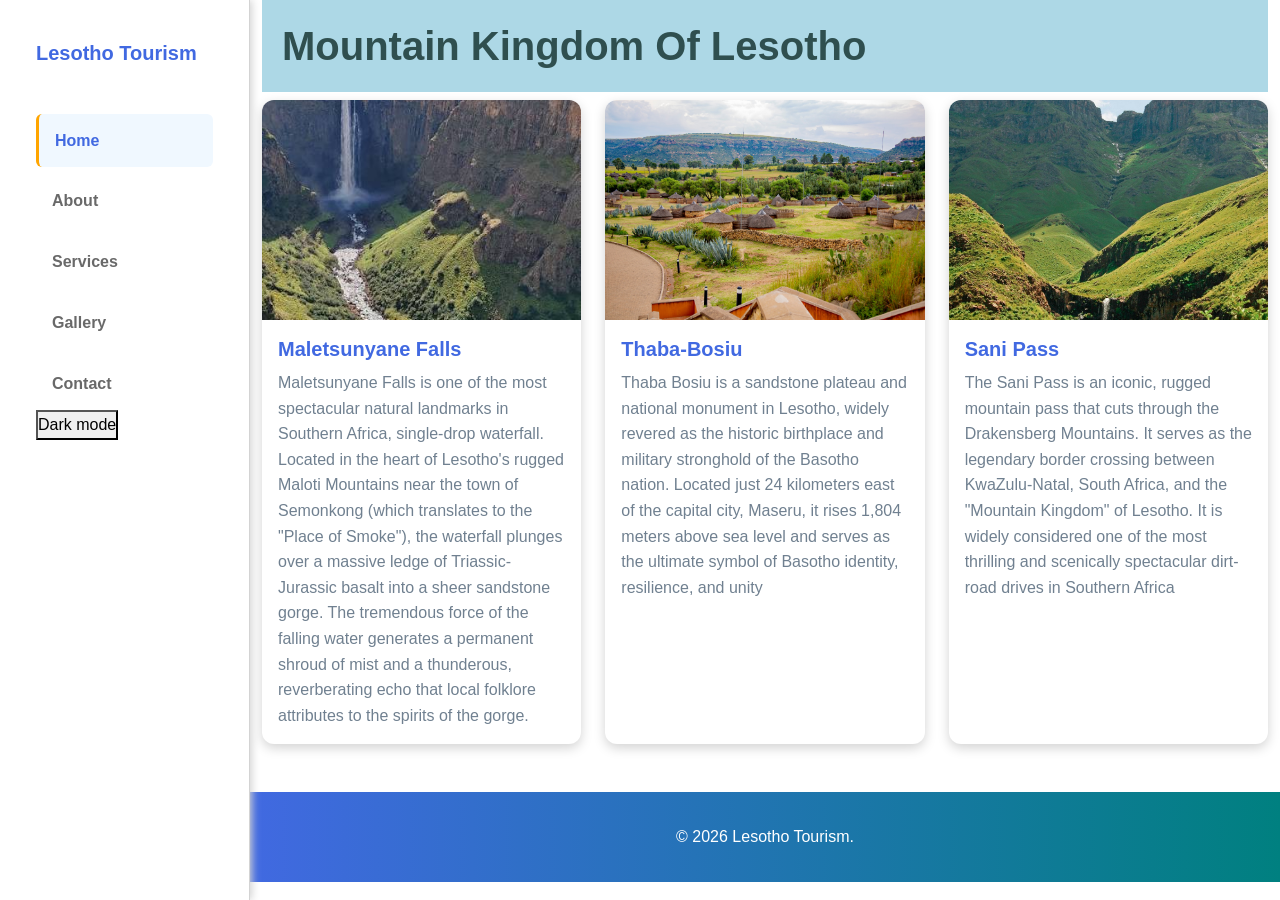
<file: index.html>
<!DOCTYPE html>
<html lang="en">
<head>
    <meta charset="UTF-8">
    <meta name="viewport" content="width=device-width, initial-scale=1.0">
    <title>Home - Land of the Basotho</title>
     <script src="https://cdn.jsdelivr.net/npm/bootstrap@5.3.2/dist/js/bootstrap.bundle.min.js"> 
    </script>
    <link href="https://cdn.jsdelivr.net/npm/bootstrap@5.3.2/dist/css/bootstrap.min.css" rel="stylesheet">
    <link rel="stylesheet" href="https://cdn.jsdelivr.net/npm/bootstrap-icons@1.11.1/font/bootstrap-icons.css">
    <link rel="stylesheet" href="style.css">
     <script src="script.js" defer></script>
</head>
<body>
    
    <nav class="navbar">
    <div class="container">
        <a class="navbar-brand" href="index.html">Lesotho Tourism</a>

        <ul class="navbar-nav">
            <li class="nav-item">
                <a class="nav-link active" href="index.html">Home</a>
            </li>
            <li class="nav-item">
                <a class="nav-link" href="index2.html">About</a>
            </li>
            <li class="nav-item">
                <a class="nav-link" href="index3.html">Services</a>
            </li>
            <li class="nav-item">
                <a class="nav-link" href="index4.html">Gallery</a>
            </li>
            <li class="nav-item">
                <a class="nav-link" href="index5.html">Contact</a>
            </li>
        </ul>

        <button class="theme-toggle" type="button" onclick="myFunction()">
            Dark mode
        </button>
    </div>
</nav>

    <header>
        <div class="container">
            <h1>Mountain Kingdom Of Lesotho</h1>
            
            
        </div>
    </header>

    
    <main>
        <section>
            <div class="container">
                
                <div class="row g-4">
                    <div class="col-md-4">
                        <div class="card">
                            <img src="maletsunyane.jpg" alt="Maletsunyane Falls waterfall">
                            <div class="card-body">
                                <h5 class="card-title">Maletsunyane Falls</h5>
                                <p class="card-text">Maletsunyane Falls is one of the most spectacular natural landmarks in Southern Africa,  single-drop waterfall. Located in the heart of Lesotho's rugged Maloti Mountains near the town of Semonkong (which translates to the "Place of Smoke"), the waterfall plunges over a massive ledge of Triassic-Jurassic basalt into a sheer sandstone gorge. The tremendous force of the falling water generates a permanent shroud of mist and a thunderous, reverberating echo that local folklore attributes to the spirits of the gorge.</p>
                                
                            </div>
                        </div>
                    </div>
                    <div class="col-md-4">
                        <div class="card">
                            <img src="thaba bosiu.jpg" alt="Thaba Bosiu mountain plateau">
                            <div class="card-body">
                                <h5 class="card-title">Thaba-Bosiu</h5>
                                <p class="card-text">Thaba Bosiu is a sandstone plateau and national monument in Lesotho, widely revered as the historic birthplace and military stronghold of the Basotho nation. Located just 24 kilometers east of the capital city, Maseru, it rises 1,804 meters above sea level and serves as the ultimate symbol of Basotho identity, resilience, and unity</p>
                                
                            </div>
                        </div>
                    </div>
                    <div class="col-md-4">
                        <div class="card">
                            <img src="sani pass.jpg" alt="Sani Pass winding mountain road">
                            <div class="card-body">
                                <h5 class="card-title">Sani Pass</h5>
                                <p class="card-text">The Sani Pass is an iconic, rugged mountain pass that cuts through the Drakensberg Mountains. It serves as the legendary border crossing between KwaZulu-Natal, South Africa, and the "Mountain Kingdom" of Lesotho. It is widely considered one of the most thrilling and scenically spectacular dirt-road drives in Southern Africa</p>
                                
                            </div>
                        </div>
                    </div>
                </div>
            </div>
        </section>


    <footer>
        <div class="container">
            <p>&copy; 2026 Lesotho Tourism.</p>
        </div>
    </footer>

 <script src="script.js"></script>
</body>
</html>
</file>
<file: style.css>
:root {
    --primary: royalblue;
    --primary-light: cornflowerblue;
    --secondary: teal;
    --accent: orange;
    --bg: white;
    --bg-light: aliceblue;
    --text: darkslategray;
    --text-light: slategray;
    --border: lightgray;
    --sidebar-bg: white;
    --sidebar-text: darkslategray;
    --sidebar-text-muted: dimgray;
    --sidebar-width: 250px;
}

* {
    margin: 0;
    padding: 0;
    box-sizing: border-box;
}

body {
    font-family: Arial, sans-serif;
    background-color: var(--bg);
    color: var(--text);
    line-height: 1.6;
    transition: background-color 0.3s ease, color 0.3s ease;
    padding-left: var(--sidebar-width);
}

h1, h2, h3, h4, h5, h6 {
    font-family: Arial, sans-serif;
    font-weight: bold;
    line-height: 1.3;
    color: var(--text);
}

h1 {
    background-color: lightblue;
    padding: 20px;
}

.navbar {
    position: fixed;
    top: 0;
    left: 0;
    height: 100vh;
    width: var(--sidebar-width);
    background-color: var(--sidebar-bg) !important;
    border-right: 1px solid var(--border);
    box-shadow: 2px 0 8px lightgray;
    padding: 2rem 1.5rem;
    display: flex;
    flex-direction: column;
    z-index: 999;
}

.navbar-brand {
    font-weight: bold;
    font-size: 1.25rem;
    color: var(--primary) !important;
    margin-bottom: 2.5rem;
}

.navbar-nav {
    flex-direction: column;
    gap: 0.5rem;
    width: 100%;
}

.nav-item {
    width: 100%;
}

.nav-link {
    color: var(--sidebar-text-muted) !important;
    font-weight: bold;
    padding: 0.85rem 1rem !important;
    border-radius: 6px;
    transition: all 0.25s ease;
}

.nav-link:hover {
    background-color: var(--bg-light);
    color: var(--primary) !important;
}

.nav-link.active {
    background-color: aliceblue;
    color: var(--primary) !important;
    border-left: 3px solid var(--accent);
}

.navbar-toggler {
    border: none;
    background: transparent;
    font-size: 1.5rem;
}

.hero {
    background: linear-gradient(rgba(65, 105, 225, 0.7), rgba(0, 128, 128, 0.7)),
    url('https://images.unsplash.com/photo-1469474968028-56623f02e42e?w=1600') center/cover no-repeat;
    color: white;
    padding: 110px 0;
    text-align: center;
    min-height: 100vh;
    display: flex;
    align-items: center;
}

.hero h1 {
    color: white;
    font-size: 3rem;
}

.hero p {
    font-size: 1.25rem;
    margin-bottom: 2rem;
    max-width: 700px;
    margin-left: auto;
    margin-right: auto;
}

.btn-primary-custom {
    background: linear-gradient(90deg, var(--accent), darkorange);
    border: none;
    color: white;
    padding: 0.8rem 2.2rem;
    font-weight: bold;
    
    transition: all 0.3s ease;
    text-decoration: none;
    display: inline-block;
}

.btn-primary-custom:hover {
    background: darkorange;
    color: white;
    transform: translateY(-3px);
}

.section {
    padding: 70px 0;
}

.section-title {
    text-align: center;
    margin-bottom: 3rem;
    font-size: 2.25rem;
    position: relative;
    padding-bottom: 0.9rem;
}

.section-title::after {
    content: '';
    position: absolute;
    bottom: 0;
    left: 50%;
    transform: translateX(-50%);
    width: 70px;
    height: 4px;
    background: linear-gradient(90deg, var(--primary-light), var(--accent));
    border-radius: 2px;
}

.card {
    border: none;
    box-shadow: 0 4px 12px lightgray;
    transition: transform 0.35s ease;
    height: 100%;
    background-color: var(--bg);
    border-radius: 12px;
    overflow: hidden;
}

.card:hover {
    transform: translateY(-6px);
}

.card img {
    height: 220px;
    width: 100%;
    object-fit: cover;
}

.card-title {
    color: var(--primary);
    font-weight: bold;
}

.card-text {
    color: var(--text-light);
}

footer {
    background: linear-gradient(90deg, var(--primary), var(--secondary));
    color: white;
    text-align: center;
    padding: 2rem 0;
    margin-top: 3rem;
}

footer p {
    margin: 0;
}

.gallery-img {
    cursor: pointer;
    transition: all 0.3s ease;
    height: 250px;
    object-fit: cover;
    width: 100%;
    border-radius: 8px;
}

.gallery-img:hover {
    opacity: 0.8;
    transform: scale(1.03);
}

.form-control,
.form-select {
    background-color: var(--bg);
    color: var(--text);
    border: 1px solid var(--border);
    padding: 0.7rem 0.9rem;
    
}

.form-control:focus,
.form-select:focus {
    background-color: var(--bg);
    color: var(--text);
    border-color: var(--primary-light);
    outline: none;
}

.form-label {
    color: var(--text);
    font-weight: bold;
    margin-bottom: 0.4rem;
}

.alert {
    border-radius: 6px;
}

.page-header {
    background: linear-gradient(135deg, var(--primary), var(--primary-light));
    color: white;
    padding: 60px 0 40px;
    text-align: center;
}

.page-header h1 {
    color: white;
    font-size: 2.4rem;
}

.page-header p {
    font-size: 1.1rem;
    max-width: 600px;
    margin: auto;
}

.service-card {
    background: var(--bg);
    border-radius: 12px;
    padding: 2rem;
    text-align: center;
    box-shadow: 0 3px 10px lightgray;
    transition: all 0.3s ease;
    border-bottom: 3px solid transparent;
}

.service-card:hover {
    transform: translateY(-5px);
    border-bottom-color: var(--accent);
}

.icon-box {
    width: 70px;
    height: 70px;
    border-radius: 50%;
    background: linear-gradient(135deg, var(--primary), var(--primary-light));
    color: white;
    display: flex;
    align-items: center;
    justify-content: center;
    margin: 0 auto 1rem;
}

.icon-box img {
    width: 100%;
    height: 100%;
    object-fit: cover;
    border-radius: 50%;
}

.service-card h5 {
    font-weight: bold;
    margin-bottom: 0.75rem;
    color: var(--primary);
}

.service-card p {
    color: var(--text);
    margin-bottom: 0;
}

.calculator-section {
    background-color: var(--bg-light);
}

.calculator-card {
    background: var(--bg);
    border-radius: 14px;
    padding: 2rem;
    box-shadow: 0 4px 12px lightgray;
}

.btn-calculate {
    background: linear-gradient(90deg, var(--primary), var(--primary-light));
    color: white;
    border: none;
    padding: 0.85rem;
    font-weight: bold;
    border-radius: 8px;
}

.btn-calculate:hover {
    background: var(--secondary);
    color: white;
}

.total-display {
    background: var(--bg-light);
    padding: 1.5rem;
    border-radius: 10px;
    text-align: center;
}

.total-label {
    margin: 0;
    color: var(--text-light);
}

.total-amount {
    color: var(--primary);
    font-weight: bold;
    font-size: 2rem;
    margin: 0;
}

.footer {
    background-color: var(--primary);
    color: white;
    text-align: center;
    padding: 2rem 0;
    margin-top: 3rem;
}

@media (max-width: 768px) {
    :root {
        --sidebar-width: 100%;
    }

    body {
        padding-left: 0;
        padding-top: 70px;
    }

    .navbar {
        position: fixed;
        top: 0;
        left: 0;
        width: 100%;
        height: auto;
        max-height: 100vh;
        padding: 1rem;
        flex-direction: row;
        align-items: center;
        justify-content: space-between;
    }

    .navbar-brand {
        margin-bottom: 0;
        font-size: 1.1rem;
    }

    .navbar-collapse {
        position: absolute;
        top: 100%;
        left: 0;
        width: 100%;
        background-color: var(--sidebar-bg);
        padding: 1rem;
        border-bottom: 1px solid var(--border);
    }

    .hero h1 {
        font-size: 2rem;
    }

    .hero p {
        font-size: 1rem;
    }

    .section-title {
        font-size: 1.6rem;
    }

    .section {
        padding: 45px 0;
    }
}

body.dark-mode {
    --bg: darkslategray;
    --bg-light: slategray;
    --text: white;
    --text-light: lightgray;
    --border: dimgray;
    --sidebar-bg: darkslategray;
    --sidebar-text: white;
    --sidebar-text-muted: lightgray;
    background: darkslategray;
    color: white;
}

body.dark-mode h1,
body.dark-mode h2,
body.dark-mode h3,
body.dark-mode h4,
body.dark-mode h5,
body.dark-mode h6 {
    color: white;
}

body.dark-mode h1 {
    background-color: midnightblue;
}

body.dark-mode .page-header h1 {
    background-color: transparent;
}

body.dark-mode .card-title,
body.dark-mode .service-card h5 {
    color: lightskyblue;
}

body.dark-mode .service-card p,
body.dark-mode .text-muted,
body.dark-mode p {
    color: lightgray;
}

body.dark-mode .nav-link.active {
    background-color: slategray;
    color: lightskyblue !important;
}

body.dark-mode .nav-link:hover {
    color: lightskyblue !important;
}

body.dark-mode .navbar-brand {
    color: lightskyblue !important;
}

body.dark-mode .navbar-toggler-icon {
    filter: invert(1);
}

body.dark-mode .contact-info-card,
body.dark-mode .form-card,
body.dark-mode .booking-card {
    background-color: var(--bg-light);
    color: white;
}
</file>
